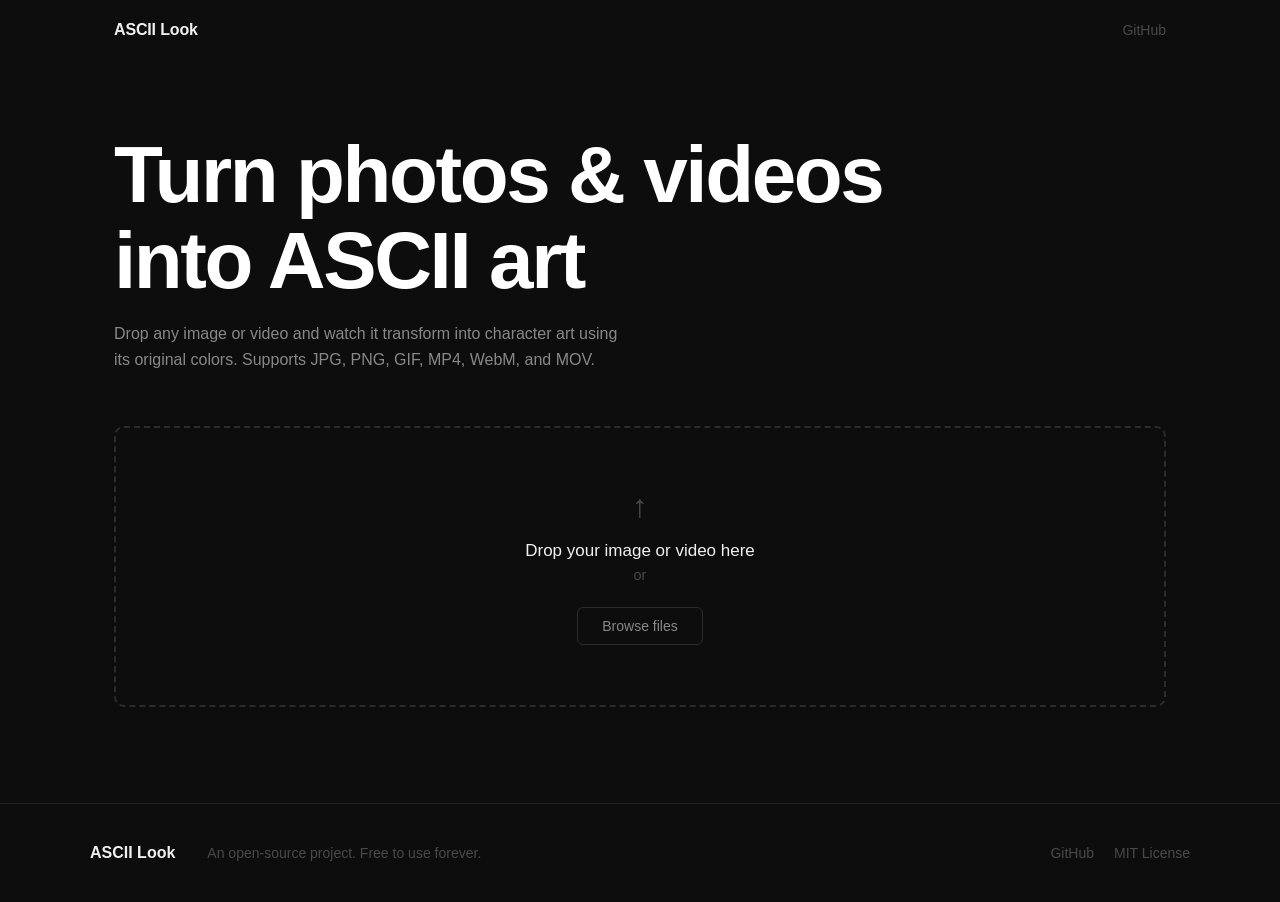
<file: index.html>
<!DOCTYPE html>
<html lang="en">
<head>
  <meta charset="UTF-8" />
  <meta name="viewport" content="width=device-width, initial-scale=1.0, viewport-fit=cover" />
  <meta name="description" content="ASCII Look — Turn any photo or video into colorful ASCII art in seconds." />
  <meta name="theme-color" content="#0d0d0d" />

  <meta property="og:type"        content="website" />
  <meta property="og:title"       content="ASCII Look" />
  <meta property="og:description" content="Turn any photo or video into colorful ASCII art in seconds." />

  <title>ASCII Look</title>

  <link rel="preconnect" href="https://fonts.googleapis.com" />
  <link rel="preconnect" href="https://fonts.gstatic.com" crossorigin />
  <link href="https://fonts.googleapis.com/css2?family=IBM+Plex+Mono:wght@400;500&display=swap" rel="stylesheet" />
  <link rel="stylesheet" href="css/styles.css" />
</head>

<body>

  <!-- NAV -->
  <nav class="nav" id="nav" aria-label="Main navigation">
    <div class="nav-container">
      <span class="nav-logo">ASCII Look</span>
      <a href="https://github.com/pearlraina/ascii-look-v01" class="nav-link" target="_blank" rel="noopener">GitHub</a>
    </div>
  </nav>


  <!-- MAIN -->
  <main>
    <section class="upload-section" aria-label="Upload and convert">
      <div class="section-container">

        <header class="section-header">
          <h1 class="section-title">Turn photos &amp; videos<br>into ASCII art</h1>
          <p class="section-sub">Drop any image or video and watch it transform into character art using its original colors. Supports JPG, PNG, GIF, MP4, WebM, and MOV.</p>
        </header>

        <!-- Drop zone -->
        <div class="drop-zone" id="drop-zone" role="button" tabindex="0"
             aria-label="Drop an image or video, or press Enter to browse files">
          <div class="drop-icon" aria-hidden="true">↑</div>
          <p class="drop-label">Drop your image or video here</p>
          <p class="drop-sub">or</p>
          <label class="btn btn-outline" onclick="event.stopPropagation()">
            Browse files
            <input type="file" id="file-input" accept="image/*,video/*" hidden>
          </label>
        </div>

        <!-- Output — hidden until a file loads -->
        <div class="upload-output" id="upload-output" hidden>

          <div class="output-card">
            <div class="output-header">
              <span class="output-filename" id="upload-filename">Your file</span>
              <span class="output-badge">ASCII Art</span>
            </div>
            <canvas id="ascii-output-canvas" aria-label="Your image rendered as ASCII art"></canvas>
          </div>

          <!-- Video controls -->
          <div class="video-controls" id="video-controls" hidden>
            <button class="btn btn-outline" id="video-play-pause">▶  Play</button>
            <input type="range" class="scrub-bar" id="video-scrub" min="0" max="1000" value="0" step="1"
                   aria-label="Video scrub bar">
            <span class="video-time" id="video-time">0:00 / 0:00</span>
          </div>

          <!-- Controls -->
          <div class="upload-controls">

            <div class="control-group">
              <div class="control-header">
                <label for="cell-size-slider">Scale</label>
                <span class="control-value" id="cell-size-val">Fine</span>
              </div>
              <input type="range" id="cell-size-slider" min="4" max="24" value="7" step="1">
              <div class="slider-labels" aria-hidden="true">
                <span>Fine</span>
                <span>Coarse</span>
              </div>
            </div>

            <div class="control-group">
              <div class="control-header">
                <label for="gamma-slider">Brightness</label>
                <span class="control-value" id="gamma-val">Natural</span>
              </div>
              <input type="range" id="gamma-slider" min="0.4" max="2.5" value="1.2" step="0.1">
              <div class="slider-labels" aria-hidden="true">
                <span>Dark</span>
                <span>Bright</span>
              </div>
            </div>

            <div class="control-group">
              <div class="control-header">
                <label for="contrast-slider">Contrast</label>
                <span class="control-value" id="contrast-val">100%</span>
              </div>
              <input type="range" id="contrast-slider" min="0" max="200" value="100" step="1">
              <div class="slider-labels" aria-hidden="true">
                <span>Flat</span>
                <span>Punchy</span>
              </div>
            </div>

            <div class="control-group">
              <div class="control-header">
                <label for="saturation-slider">Saturation</label>
                <span class="control-value" id="saturation-val">100%</span>
              </div>
              <input type="range" id="saturation-slider" min="0" max="200" value="100" step="1">
              <div class="slider-labels" aria-hidden="true">
                <span>Muted</span>
                <span>Vivid</span>
              </div>
            </div>

            <div class="control-group">
              <div class="control-header">
                <label for="hue-slider">Hue shift</label>
                <span class="control-value" id="hue-val">0°</span>
              </div>
              <input type="range" id="hue-slider" min="0" max="360" value="0" step="1">
              <div class="slider-labels" aria-hidden="true">
                <span>0°</span>
                <span>360°</span>
              </div>
            </div>

            <div class="control-group">
              <div class="control-header">
                <label for="blend-slider">Show original</label>
                <span class="control-value" id="blend-val">0%</span>
              </div>
              <input type="range" id="blend-slider" min="0" max="0.6" value="0" step="0.05">
              <div class="slider-labels" aria-hidden="true">
                <span>Off</span>
                <span>Show through</span>
              </div>
            </div>

            <div class="control-group">
              <label class="control-group-label">Character style</label>
              <div class="btn-group">
                <button class="toggle-btn active" data-upload-charset="standard">Dense</button>
                <button class="toggle-btn"        data-upload-charset="blocks">Blocks</button>
                <button class="toggle-btn"        data-upload-charset="minimal">Simple</button>
              </div>
            </div>

            <!-- Custom symbol images -->
            <div class="control-group symbol-group">
              <label class="control-group-label">Custom symbol images</label>
              <p class="control-hint">Drop your PNG files here. Name them: <strong>dot.png&nbsp; colon.png&nbsp; equals.png&nbsp; star.png&nbsp; hash.png</strong></p>
              <div class="symbol-drop-zone" id="symbol-drop-zone" role="button" tabindex="0">
                <span class="symbol-drop-label">Drop PNGs or click to browse</span>
                <input type="file" id="symbol-file-input" accept="image/png,image/svg+xml" multiple hidden>
              </div>
              <div class="symbol-status-row" aria-label="Loaded symbols">
                <span class="sym-item"><span class="sym-glyph">.</span><span class="sym-status" data-sym=".">—</span></span>
                <span class="sym-item"><span class="sym-glyph">:</span><span class="sym-status" data-sym=":">—</span></span>
                <span class="sym-item"><span class="sym-glyph">=</span><span class="sym-status" data-sym="=">—</span></span>
                <span class="sym-item"><span class="sym-glyph">*</span><span class="sym-status" data-sym="*">—</span></span>
                <span class="sym-item"><span class="sym-glyph">#</span><span class="sym-status" data-sym="#">—</span></span>
              </div>
            </div>

          </div>
        </div>

      </div>
    </section>
  </main>


  <!-- FOOTER -->
  <footer class="footer" aria-label="Site footer">
    <div class="footer-inner">
      <p class="footer-brand">ASCII Look</p>
      <p class="footer-text">An open-source project. Free to use forever.</p>
      <nav class="footer-links" aria-label="Footer links">
        <a href="https://github.com/pearlraina/ascii-look-v01" class="footer-link" target="_blank" rel="noopener">GitHub</a>
        <a href="https://github.com/pearlraina/ascii-look-v01/blob/main/LICENSE" class="footer-link" target="_blank" rel="noopener">MIT License</a>
      </nav>
    </div>
  </footer>


  <script src="js/ascii.js"></script>
  <script src="js/main.js"></script>

</body>
</html>
</file>
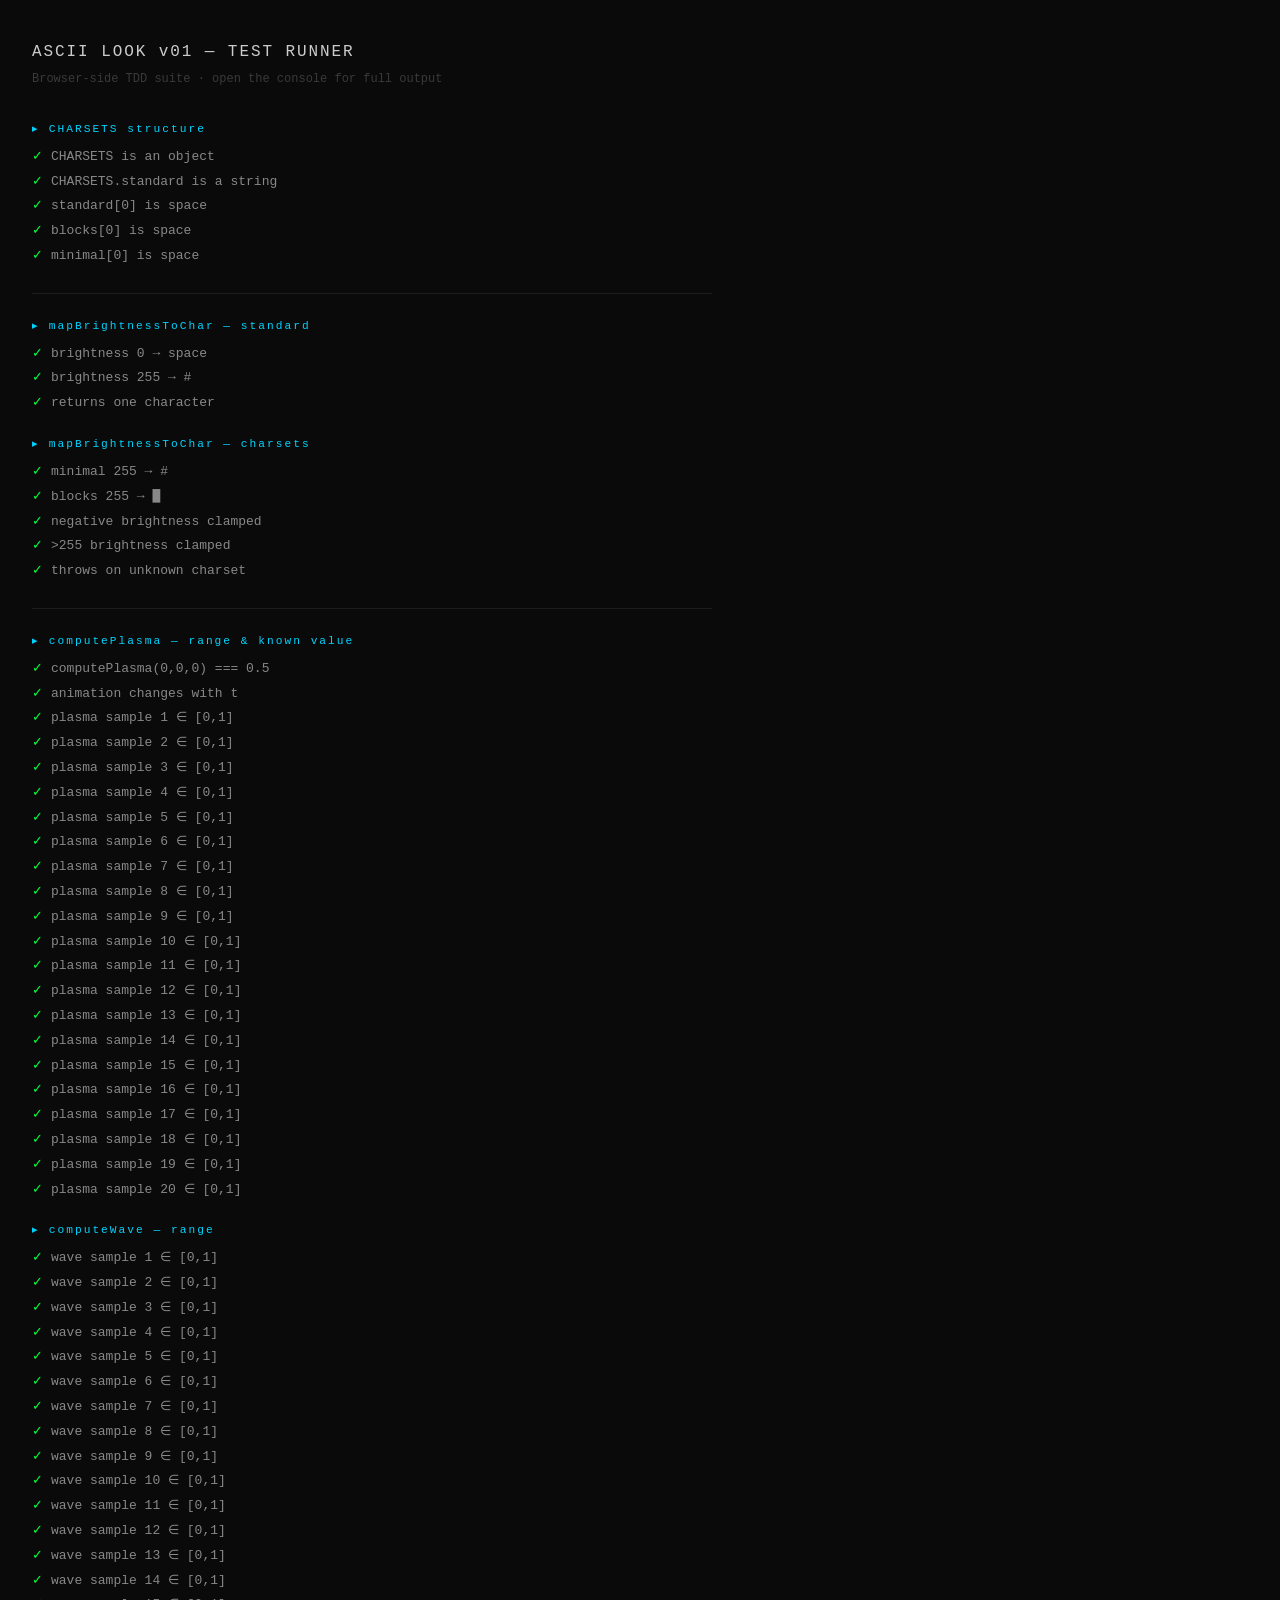
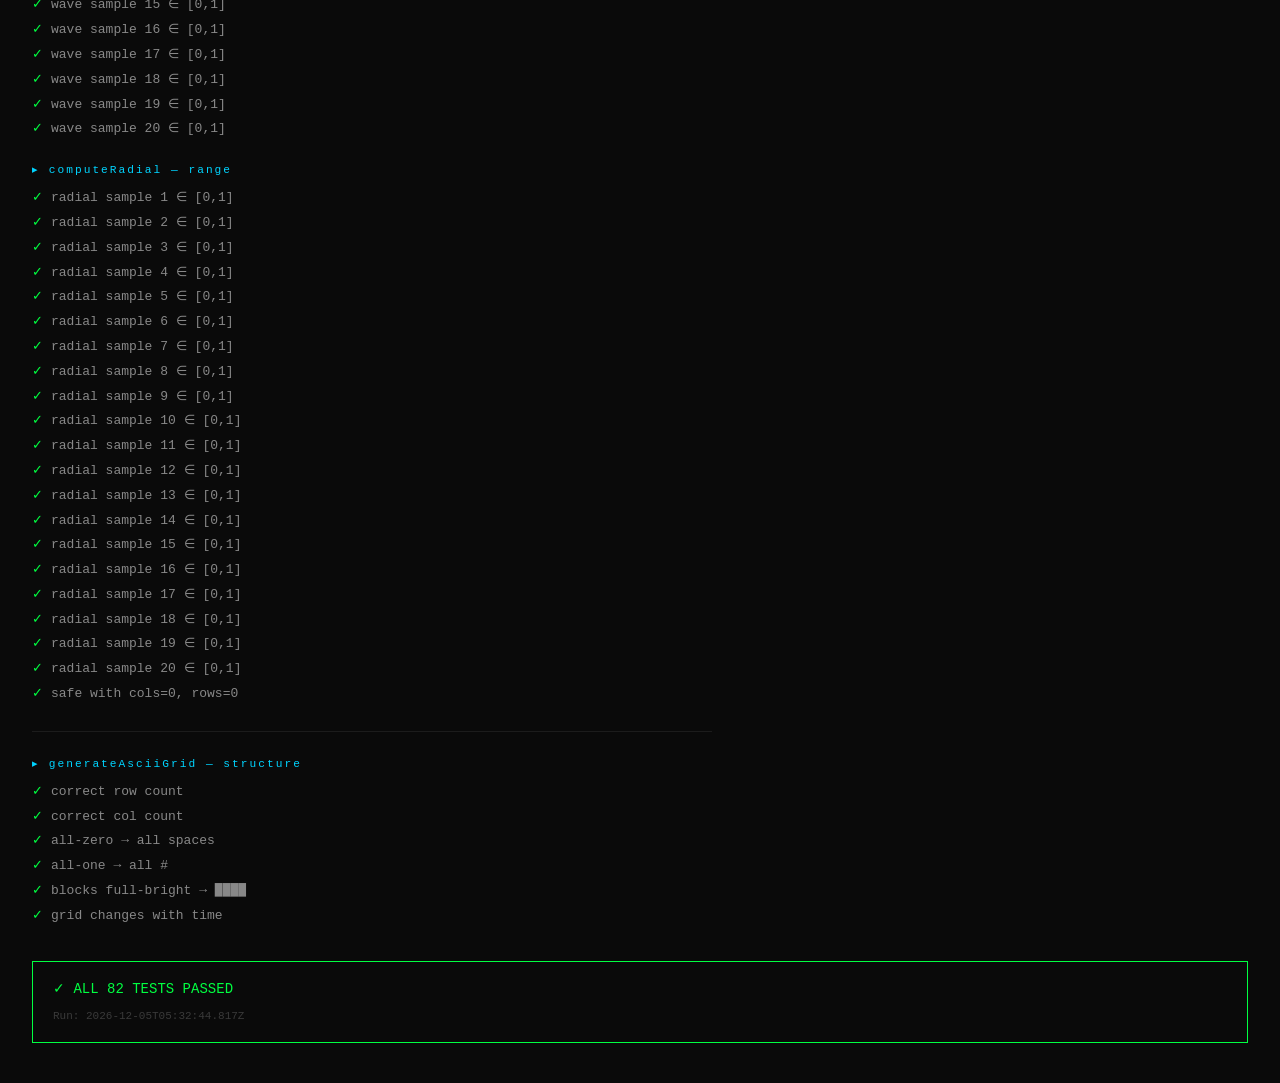
<file: tests/runner.html>
<!DOCTYPE html>
<html lang="en">
<head>
  <meta charset="UTF-8" />
  <meta name="viewport" content="width=device-width, initial-scale=1.0" />
  <title>ASCII Look v01 — Browser Test Runner</title>
  <style>
    :root {
      --bg:     #0a0a0a;
      --green:  #00ff41;
      --red:    #ff4141;
      --cyan:   #00d4ff;
      --text:   #888;
      --bright: #ccc;
      --border: #1c1c1c;
      --dim:    #3a3a3a;
      --font:   'IBM Plex Mono', 'JetBrains Mono', Consolas, monospace;
    }
    * { box-sizing: border-box; margin: 0; padding: 0; }
    body {
      font-family:   var(--font);
      background:    var(--bg);
      color:         var(--text);
      padding:       40px 32px;
      line-height:   1.6;
      min-height:    100vh;
    }
    h1 {
      font-size:    1rem;
      font-weight:  500;
      letter-spacing: 0.12em;
      color:        var(--bright);
      margin-bottom: 4px;
    }
    .subtitle {
      font-size:  0.75rem;
      color:      var(--dim);
      margin-bottom: 32px;
    }
    #output { max-width: 680px; }
    .section-name {
      font-size:    0.7rem;
      letter-spacing: 0.18em;
      color:        var(--cyan);
      margin:       20px 0 6px;
    }
    .test-line {
      font-size:   0.8125rem;
      padding:     2px 0;
      display:     flex;
      gap:         8px;
    }
    .pass .icon { color: var(--green); }
    .fail .icon { color: var(--red); }
    .pass .msg  { color: var(--text); }
    .fail .msg  { color: var(--bright); }
    .detail {
      font-size:  0.75rem;
      color:      var(--red);
      padding-left: 22px;
    }
    #summary {
      margin-top:  32px;
      padding:     16px 20px;
      border:      1px solid var(--border);
      font-size:   0.875rem;
    }
    #summary.all-pass { border-color: var(--green); color: var(--green); }
    #summary.has-fail { border-color: var(--red);   color: var(--red);   }
    hr { border: none; border-top: 1px solid var(--border); margin: 24px 0; }
    .meta { font-size: 0.6875rem; color: var(--dim); margin-top: 8px; }
  </style>
</head>
<body>

  <h1>ASCII LOOK v01 — TEST RUNNER</h1>
  <p class="subtitle">Browser-side TDD suite · open the console for full output</p>

  <div id="output"></div>
  <div id="summary"></div>

  <script src="../js/ascii.js"></script>
  <script>
    'use strict';

    const out     = document.getElementById('output');
    const sumEl   = document.getElementById('summary');
    let passed    = 0;
    let failed    = 0;
    let curSection = null;

    function section(name) {
      curSection = document.createElement('p');
      curSection.className   = 'section-name';
      curSection.textContent = '▸ ' + name;
      out.appendChild(curSection);
    }

    function ok(condition, label, detail) {
      const div = document.createElement('div');
      div.className = 'test-line ' + (condition ? 'pass' : 'fail');
      div.innerHTML = `<span class="icon">${condition ? '✓' : '✗'}</span><span class="msg">${label}</span>`;
      out.appendChild(div);
      if (!condition && detail) {
        const d = document.createElement('div');
        d.className   = 'detail';
        d.textContent = detail;
        out.appendChild(d);
      }
      condition ? passed++ : failed++;
    }

    function eq(actual, expected, label) {
      const pass = actual === expected;
      ok(pass, label, pass ? null : `expected ${JSON.stringify(expected)}, got ${JSON.stringify(actual)}`);
    }

    function throws(fn, label) {
      let threw = false;
      try { fn(); } catch (_) { threw = true; }
      ok(threw, label, threw ? null : 'expected an error but none was thrown');
    }

    // ── Tests ───────────────────────────────────────────────────

    section('CHARSETS structure');
    ok(typeof CHARSETS === 'object',           'CHARSETS is an object');
    ok(typeof CHARSETS.standard === 'string',  'CHARSETS.standard is a string');
    ok(CHARSETS.standard[0] === ' ',           'standard[0] is space');
    ok(CHARSETS.blocks[0]   === ' ',           'blocks[0] is space');
    ok(CHARSETS.minimal[0]  === ' ',           'minimal[0] is space');

    out.appendChild(document.createElement('hr'));
    section('mapBrightnessToChar — standard');
    eq(mapBrightnessToChar(0),   ' ', 'brightness 0 → space');
    eq(mapBrightnessToChar(255), '#', 'brightness 255 → #');
    ok(mapBrightnessToChar(128).length === 1, 'returns one character');

    section('mapBrightnessToChar — charsets');
    eq(mapBrightnessToChar(255, 'minimal'), '#', 'minimal 255 → #');
    eq(mapBrightnessToChar(255, 'blocks'),  '█', 'blocks 255 → █');
    eq(mapBrightnessToChar(-5),             ' ', 'negative brightness clamped');
    eq(mapBrightnessToChar(999),            '#', '>255 brightness clamped');
    throws(() => mapBrightnessToChar(0, 'bad'), 'throws on unknown charset');

    out.appendChild(document.createElement('hr'));
    section('computePlasma — range & known value');
    ok(computePlasma(0, 0, 0) === 0.5,              'computePlasma(0,0,0) === 0.5');
    ok(computePlasma(10, 10, 0) !== computePlasma(10, 10, 1), 'animation changes with t');
    for (let i = 0; i < 20; i++) {
      const v = computePlasma(Math.random()*200, Math.random()*80, Math.random()*100);
      ok(v >= 0 && v <= 1, `plasma sample ${i+1} ∈ [0,1]`);
      if (v < 0 || v > 1) break;
    }

    section('computeWave — range');
    for (let i = 0; i < 20; i++) {
      const v = computeWave(Math.random()*200, Math.random()*80, Math.random()*100);
      ok(v >= 0 && v <= 1, `wave sample ${i+1} ∈ [0,1]`);
      if (v < 0 || v > 1) break;
    }

    section('computeRadial — range');
    for (let i = 0; i < 20; i++) {
      const v = computeRadial(Math.random()*100, Math.random()*40, Math.random()*100, 100, 40);
      ok(v >= 0 && v <= 1, `radial sample ${i+1} ∈ [0,1]`);
      if (v < 0 || v > 1) break;
    }
    ok(typeof computeRadial(0,0,0,0,0) === 'number', 'safe with cols=0, rows=0');

    out.appendChild(document.createElement('hr'));
    section('generateAsciiGrid — structure');
    {
      const grid  = generateAsciiGrid(10, 5, () => 0);
      const lines = grid.split('\n');
      eq(lines.length,    5,  'correct row count');
      eq(lines[0].length, 10, 'correct col count');
      eq(grid.replace(/\n/g, ''), ' '.repeat(50), 'all-zero → all spaces');
    }
    {
      const grid = generateAsciiGrid(10, 5, () => 1);
      eq(grid.replace(/\n/g, ''), '#'.repeat(50), 'all-one → all #');
    }
    {
      const grid = generateAsciiGrid(4, 1, () => 1, 'blocks');
      eq(grid, '████', 'blocks full-bright → ████');
    }
    {
      const g0 = generateAsciiGrid(20, 8, (c,r,t) => computePlasma(c,r,t), 'standard', 0);
      const g1 = generateAsciiGrid(20, 8, (c,r,t) => computePlasma(c,r,t), 'standard', 10);
      ok(g0 !== g1, 'grid changes with time');
    }

    // ── Summary ─────────────────────────────────────────────────
    const allPass = failed === 0;
    sumEl.className   = allPass ? 'all-pass' : 'has-fail';
    sumEl.innerHTML   = allPass
      ? `✓ ALL ${passed} TESTS PASSED`
      : `✗ ${failed} FAILED  /  ${passed} passed`;

    const meta = document.createElement('p');
    meta.className   = 'meta';
    meta.textContent = `Run: ${new Date().toISOString()}`;
    sumEl.appendChild(meta);
  </script>
</body>
</html>
</file>
<file: css/styles.css>
/* ============================================================
   ASCII Look — Stylesheet
   ============================================================ */

@import url('https://fonts.googleapis.com/css2?family=IBM+Plex+Mono:wght@400;500&display=swap');

/* ── Design tokens ─────────────────────────────────────────── */
:root {
  --bg:        #0d0d0d;
  --surface:   #141414;
  --surface-2: #1c1c1c;
  --border:    #2c2c2c;
  --border-dim: #1e1e1e;

  --text-primary:   #f0f0f0;
  --text-secondary: #888888;
  --text-muted:     #4a4a4a;

  --accent:        #ffffff;
  --accent-hover:  rgba(255,255,255,0.9);
  --accent-subtle: rgba(255,255,255,0.06);

  --ascii-color: rgba(210, 210, 210, 0.9);

  --font-ui:   -apple-system, BlinkMacSystemFont, 'Segoe UI', Roboto, Helvetica, Arial, sans-serif;
  --font-mono: 'IBM Plex Mono', Consolas, monospace;

  --nav-h: 60px;
  --r:     10px;
  --r-sm:   6px;
  --max-w: 1100px;
}

/* ── Reset ─────────────────────────────────────────────────── */
*, *::before, *::after { box-sizing: border-box; margin: 0; padding: 0; }
html { font-size: 16px; }

body {
  font-family:             var(--font-ui);
  background:              var(--bg);
  color:                   var(--text-secondary);
  -webkit-font-smoothing:  antialiased;
  -moz-osx-font-smoothing: grayscale;
  overflow-x:              hidden;
  min-height:              100vh;
}

/* ── Scrollbar ─────────────────────────────────────────────── */
::-webkit-scrollbar              { width: 5px; height: 5px; }
::-webkit-scrollbar-track        { background: transparent; }
::-webkit-scrollbar-thumb        { background: var(--border); border-radius: 99px; }
::-webkit-scrollbar-thumb:hover  { background: var(--text-muted); }

/* ── Selection ─────────────────────────────────────────────── */
::selection { background: rgba(255,255,255,0.12); color: var(--text-primary); }

/* ============================================================
   NAV
   ============================================================ */
.nav {
  position:      fixed;
  inset:         0 0 auto 0;
  height:        var(--nav-h);
  z-index:       500;
  border-bottom: 1px solid transparent;
  transition:    background 0.3s, border-color 0.3s;
}
.nav--scrolled {
  background:      rgba(13,13,13,0.88);
  border-color:    var(--border-dim);
  backdrop-filter: blur(12px);
  -webkit-backdrop-filter: blur(12px);
}
.nav-container {
  display:         flex;
  align-items:     center;
  justify-content: space-between;
  height:          100%;
  max-width:       var(--max-w);
  margin:          0 auto;
  padding:         0 24px;
}
.nav-logo {
  font-size:      1rem;
  font-weight:    600;
  color:          var(--text-primary);
  letter-spacing: -0.01em;
}
.nav-link {
  font-size:      0.875rem;
  color:          var(--text-muted);
  text-decoration: none;
  transition:     color 0.2s;
}
.nav-link:hover { color: var(--text-secondary); }

/* ============================================================
   BUTTONS
   ============================================================ */
.btn {
  display:         inline-flex;
  align-items:     center;
  justify-content: center;
  font-family:     var(--font-ui);
  font-size:       0.9375rem;
  font-weight:     500;
  text-decoration: none;
  padding:         11px 24px;
  border-radius:   var(--r-sm);
  cursor:          pointer;
  transition:      all 0.18s;
  white-space:     nowrap;
  border:          1px solid transparent;
  line-height:     1;
}
.btn-outline {
  background:   transparent;
  color:        var(--text-secondary);
  border-color: var(--border);
  font-size:    0.875rem;
}
.btn-outline:hover {
  border-color: var(--text-muted);
  color:        var(--text-primary);
}

/* ============================================================
   MAIN LAYOUT
   ============================================================ */
.section-container {
  max-width: var(--max-w);
  margin:    0 auto;
  padding:   calc(var(--nav-h) + 72px) 24px 96px;
}

.section-header  { margin-bottom: 52px; }

.section-title {
  font-size:      clamp(2.8rem, 6.5vw, 5rem);
  font-weight:    700;
  letter-spacing: -0.03em;
  color:          #ffffff;
  line-height:    1.08;
  margin-bottom:  16px;
}
.section-sub {
  font-size:  1rem;
  color:      var(--text-secondary);
  line-height: 1.65;
  max-width:  520px;
}

/* ============================================================
   DROP ZONE
   ============================================================ */
.drop-zone {
  border:        2px dashed var(--border);
  border-radius: var(--r);
  padding:       60px 32px;
  text-align:    center;
  cursor:        pointer;
  transition:    border-color 0.2s, background 0.2s;
  user-select:   none;
}
.drop-zone:hover,
.drop-zone--active {
  border-color: var(--text-muted);
  background:   var(--accent-subtle);
}
.drop-zone:focus-visible {
  outline:        2px solid var(--text-primary);
  outline-offset: 3px;
}
.drop-icon {
  font-size:     2rem;
  color:         var(--text-muted);
  margin-bottom: 16px;
}
.drop-label {
  font-size:     1.0625rem;
  font-weight:   500;
  color:         var(--text-primary);
  margin-bottom: 6px;
}
.drop-sub {
  font-size:     0.9rem;
  color:         var(--text-muted);
  margin-bottom: 24px;
}

/* ============================================================
   OUTPUT CARD
   ============================================================ */
.upload-output { margin-top: 36px; }

.output-card {
  border:        1px solid var(--border);
  border-radius: var(--r);
  overflow:      hidden;
  background:    #000;
}
.output-header {
  display:         flex;
  align-items:     center;
  justify-content: space-between;
  padding:         12px 16px;
  border-bottom:   1px solid var(--border-dim);
  background:      var(--surface);
}
.output-filename {
  font-size:     0.875rem;
  color:         var(--text-secondary);
  overflow:      hidden;
  text-overflow: ellipsis;
  white-space:   nowrap;
  max-width:     60%;
}
.output-badge {
  font-size:      0.6875rem;
  font-weight:    500;
  letter-spacing: 0.06em;
  text-transform: uppercase;
  color:          var(--text-muted);
  background:     var(--surface-2);
  border:         1px solid var(--border-dim);
  border-radius:  99px;
  padding:        3px 10px;
}

#ascii-output-canvas {
  display:    block;
  width:      100%;
  height:     auto;
  background: #000;
}

/* ============================================================
   VIDEO CONTROLS
   ============================================================ */
.video-controls {
  display:        flex;
  align-items:    center;
  gap:            14px;
  margin-top:     14px;
  flex-wrap:      wrap;
}

.scrub-bar {
  flex:           1 1 200px;
  -webkit-appearance: none;
  appearance:     none;
  height:         3px;
  background:     var(--border);
  border:         none;
  outline:        none;
  cursor:         pointer;
  border-radius:  99px;
}
.scrub-bar::-webkit-slider-thumb {
  -webkit-appearance: none;
  width:         14px;
  height:        14px;
  background:    var(--text-primary);
  cursor:        pointer;
  border-radius: 50%;
  border:        none;
}
.scrub-bar::-moz-range-thumb {
  width:         14px;
  height:        14px;
  background:    var(--text-primary);
  cursor:        pointer;
  border-radius: 50%;
  border:        none;
}

.video-time {
  font-size:      0.8125rem;
  color:          var(--text-muted);
  font-variant-numeric: tabular-nums;
  white-space:    nowrap;
  flex-shrink:    0;
}

/* ============================================================
   UPLOAD CONTROLS
   ============================================================ */
.upload-controls {
  display:     flex;
  gap:         40px;
  flex-wrap:   wrap;
  margin-top:  28px;
  padding-top: 24px;
  border-top:  1px solid var(--border-dim);
}

.control-group { display: flex; flex-direction: column; gap: 10px; }

.control-header {
  display:         flex;
  align-items:     center;
  justify-content: space-between;
  gap:             12px;
}
.control-header label,
.control-group-label {
  font-size:   0.875rem;
  font-weight: 500;
  color:       var(--text-secondary);
}
.control-value {
  font-size: 0.8125rem;
  color:     var(--text-muted);
}

/* Range sliders ────────────────────────────────────────────── */
input[type='range'] {
  -webkit-appearance: none;
  appearance:         none;
  width:              200px;
  height:             3px;
  background:         var(--border);
  border:             none;
  outline:            none;
  cursor:             pointer;
  border-radius:      99px;
}
input[type='range']::-webkit-slider-thumb {
  -webkit-appearance: none;
  width:         16px;
  height:        16px;
  background:    var(--text-primary);
  cursor:        pointer;
  border-radius: 50%;
  border:        none;
  box-shadow:    0 1px 4px rgba(0,0,0,0.4);
}
input[type='range']::-moz-range-thumb {
  width:         16px;
  height:        16px;
  background:    var(--text-primary);
  cursor:        pointer;
  border-radius: 50%;
  border:        none;
}

.slider-labels {
  display:         flex;
  justify-content: space-between;
  width:           200px;
}
.slider-labels span {
  font-size: 0.75rem;
  color:     var(--text-muted);
}

/* Control hint text ────────────────────────────────────────── */
.control-hint {
  font-size:   0.8rem;
  color:       var(--text-muted);
  line-height: 1.55;
  max-width:   360px;
}
.control-hint strong { color: var(--text-secondary); font-weight: 500; }

/* Symbol image drop zone ───────────────────────────────────── */
.symbol-group { max-width: 400px; }

.symbol-drop-zone {
  border:        1px dashed var(--border);
  border-radius: var(--r-sm);
  padding:       14px 20px;
  text-align:    center;
  cursor:        pointer;
  transition:    border-color 0.2s, background 0.2s;
  user-select:   none;
}
.symbol-drop-zone:hover,
.symbol-drop-zone.drop-zone--active {
  border-color: var(--text-muted);
  background:   var(--accent-subtle);
}
.symbol-drop-label {
  font-size: 0.8125rem;
  color:     var(--text-muted);
}

.symbol-status-row {
  display: flex;
  gap:     16px;
  flex-wrap: wrap;
}
.sym-item {
  display:     flex;
  flex-direction: column;
  align-items: center;
  gap:         4px;
}
.sym-glyph {
  font-family: var(--font-mono);
  font-size:   1.125rem;
  color:       var(--text-primary);
  line-height: 1;
}
.sym-status {
  font-size: 0.6875rem;
  color:     var(--text-muted);
}
.sym-status.loaded { color: #6bcf7f; }

/* Toggle buttons ───────────────────────────────────────────── */
.btn-group { display: flex; gap: 6px; flex-wrap: wrap; }

.toggle-btn {
  font-family:   var(--font-ui);
  font-size:     0.875rem;
  font-weight:   400;
  color:         var(--text-muted);
  background:    transparent;
  border:        1px solid var(--border-dim);
  border-radius: var(--r-sm);
  padding:       8px 16px;
  cursor:        pointer;
  transition:    all 0.15s;
  line-height:   1;
}
.toggle-btn:hover  { border-color: var(--border); color: var(--text-secondary); }
.toggle-btn.active {
  background:   var(--surface-2);
  border-color: var(--border);
  color:        var(--text-primary);
}

/* ============================================================
   FOOTER
   ============================================================ */
.footer {
  border-top: 1px solid var(--border-dim);
  padding:    40px 24px;
}
.footer-inner {
  max-width:   var(--max-w);
  margin:      0 auto;
  display:     flex;
  flex-wrap:   wrap;
  align-items: center;
  gap:         16px 32px;
}
.footer-brand {
  font-size:   1rem;
  font-weight: 600;
  color:       var(--text-primary);
}
.footer-text {
  font-size: 0.875rem;
  color:     var(--text-muted);
  flex:      1 1 auto;
}
.footer-links { display: flex; gap: 20px; }
.footer-link {
  font-size:      0.875rem;
  color:          var(--text-muted);
  text-decoration: none;
  transition:     color 0.2s;
}
.footer-link:hover { color: var(--text-secondary); }

/* ============================================================
   RESPONSIVE
   ============================================================ */
@media (max-width: 768px) {
  .section-container  { padding: calc(var(--nav-h) + 48px) 20px 72px; }
  .upload-controls    { gap: 28px; }
  input[type='range'] { width: 100%; }
  .slider-labels      { width: 100%; }
  .scrub-bar          { width: 100%; flex-basis: 100%; }
}
@media (max-width: 480px) {
  .footer-inner { flex-direction: column; align-items: flex-start; }
}
</file>
